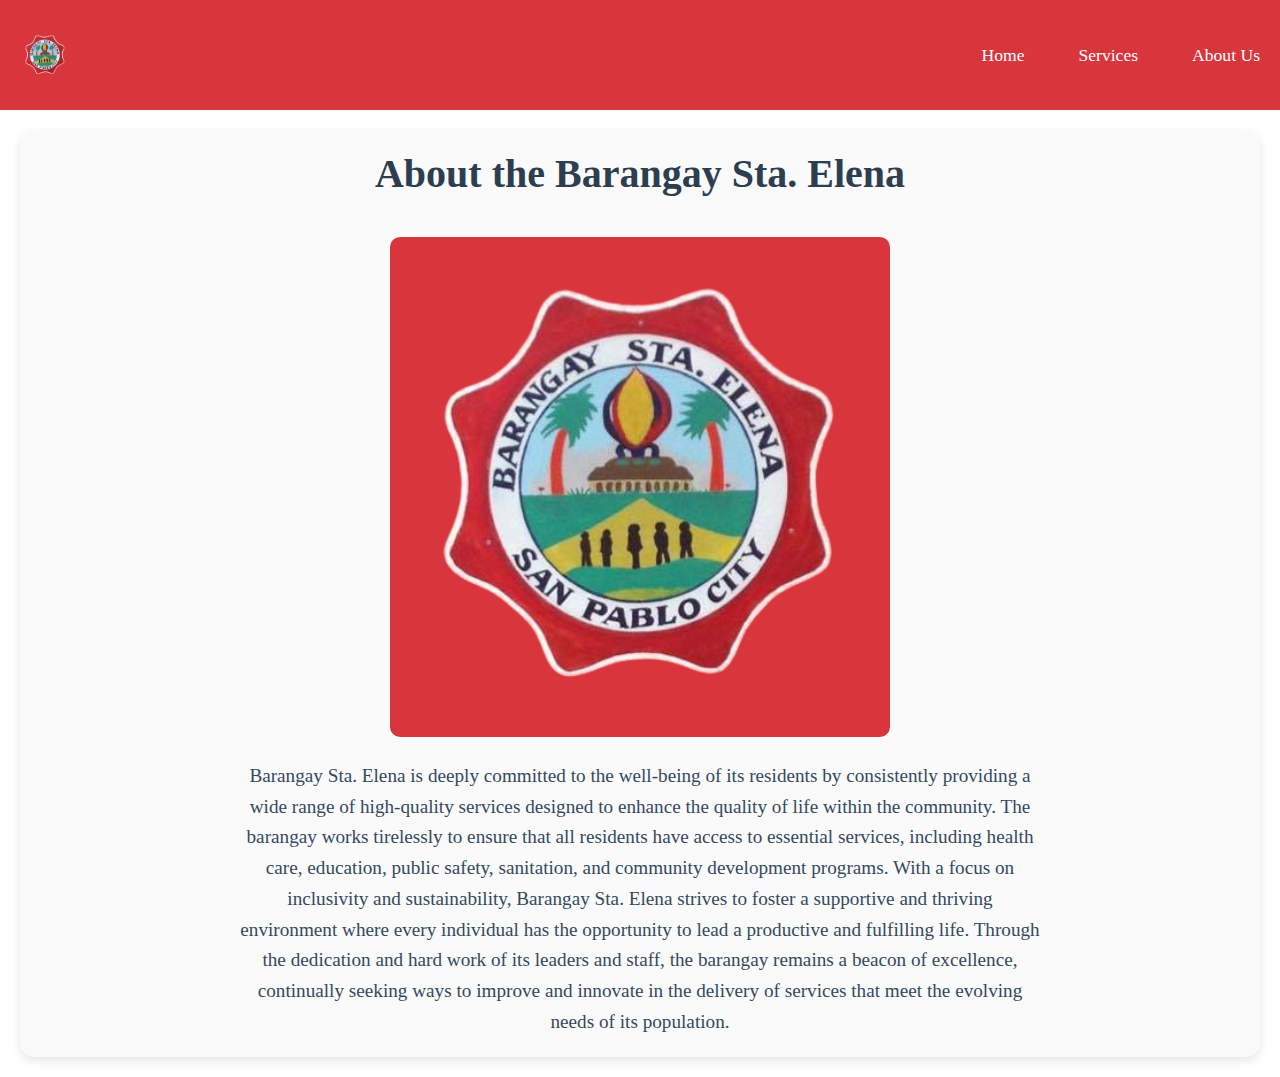
<file: about.html>
<!DOCTYPE html>
<html lang="en">
<head>
    <meta charset="UTF-8">
    <meta name="viewport" content="width=device-width, initial-scale=1.0">
    <title>Barangay Website</title>
    <link rel="stylesheet" href="style.css">
</head>
<body>

    <!-- Main Menu -->
    <header>
        <div class="logo">
            <img src="logo.png" alt="Barangay Sta. Elena Logo" />
        </div>
        <nav>
            <ul class="nav-list">
                <li><a href="home.html">Home</a></li>
                <li><a href="service.html">Services</a></li>
                <li><a href="about.html">About Us</a></li>
            </ul>
        </nav>
    </header>

    <!-- Homepage Content -->
    <section id="homepage" >
        <h1 style="font-size: 2.5em; color: #2c3e50;">About the Barangay Sta. Elena</h1>
        
        <!-- Image section -->
        <img src="logo.png" alt="Barangay Sta. Elena" style="max-width: 100%; height: auto; border-radius: 10px; margin: 20px 0;">
        
        <p style="font-size: 1.2em; color: #34495e; line-height: 1.6; max-width: 800px; margin: 0 auto;">
            Barangay Sta. Elena is deeply committed to the well-being of its residents by consistently providing a wide range of high-quality services designed to enhance the quality of life within the community. The barangay works tirelessly to ensure that all residents have access to essential services, including health care, education, public safety, sanitation, and community development programs. With a focus on inclusivity and sustainability, Barangay Sta. Elena strives to foster a supportive and thriving environment where every individual has the opportunity to lead a productive and fulfilling life. Through the dedication and hard work of its leaders and staff, the barangay remains a beacon of excellence, continually seeking ways to improve and innovate in the delivery of services that meet the evolving needs of its population.
        </p>
    </section>

   

    <script src="script.js"></script>
</body>
</html>
</file>
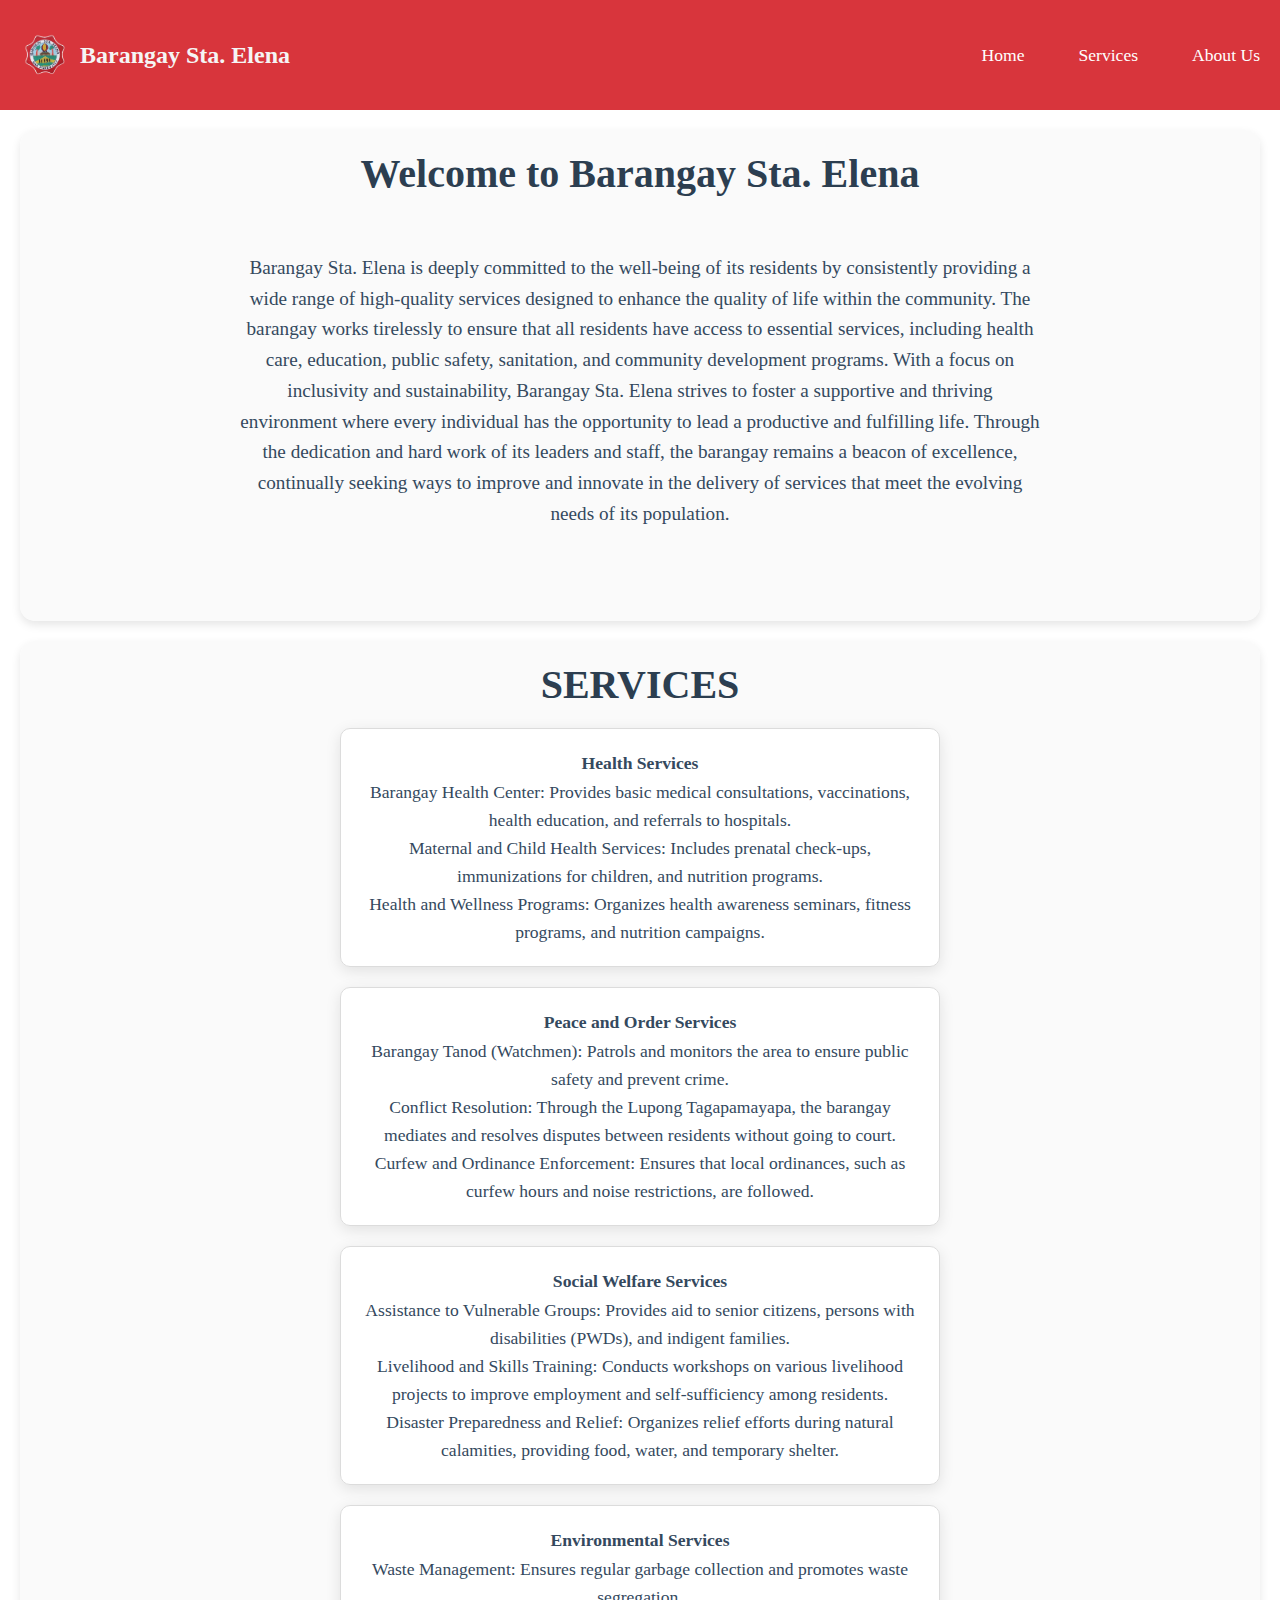
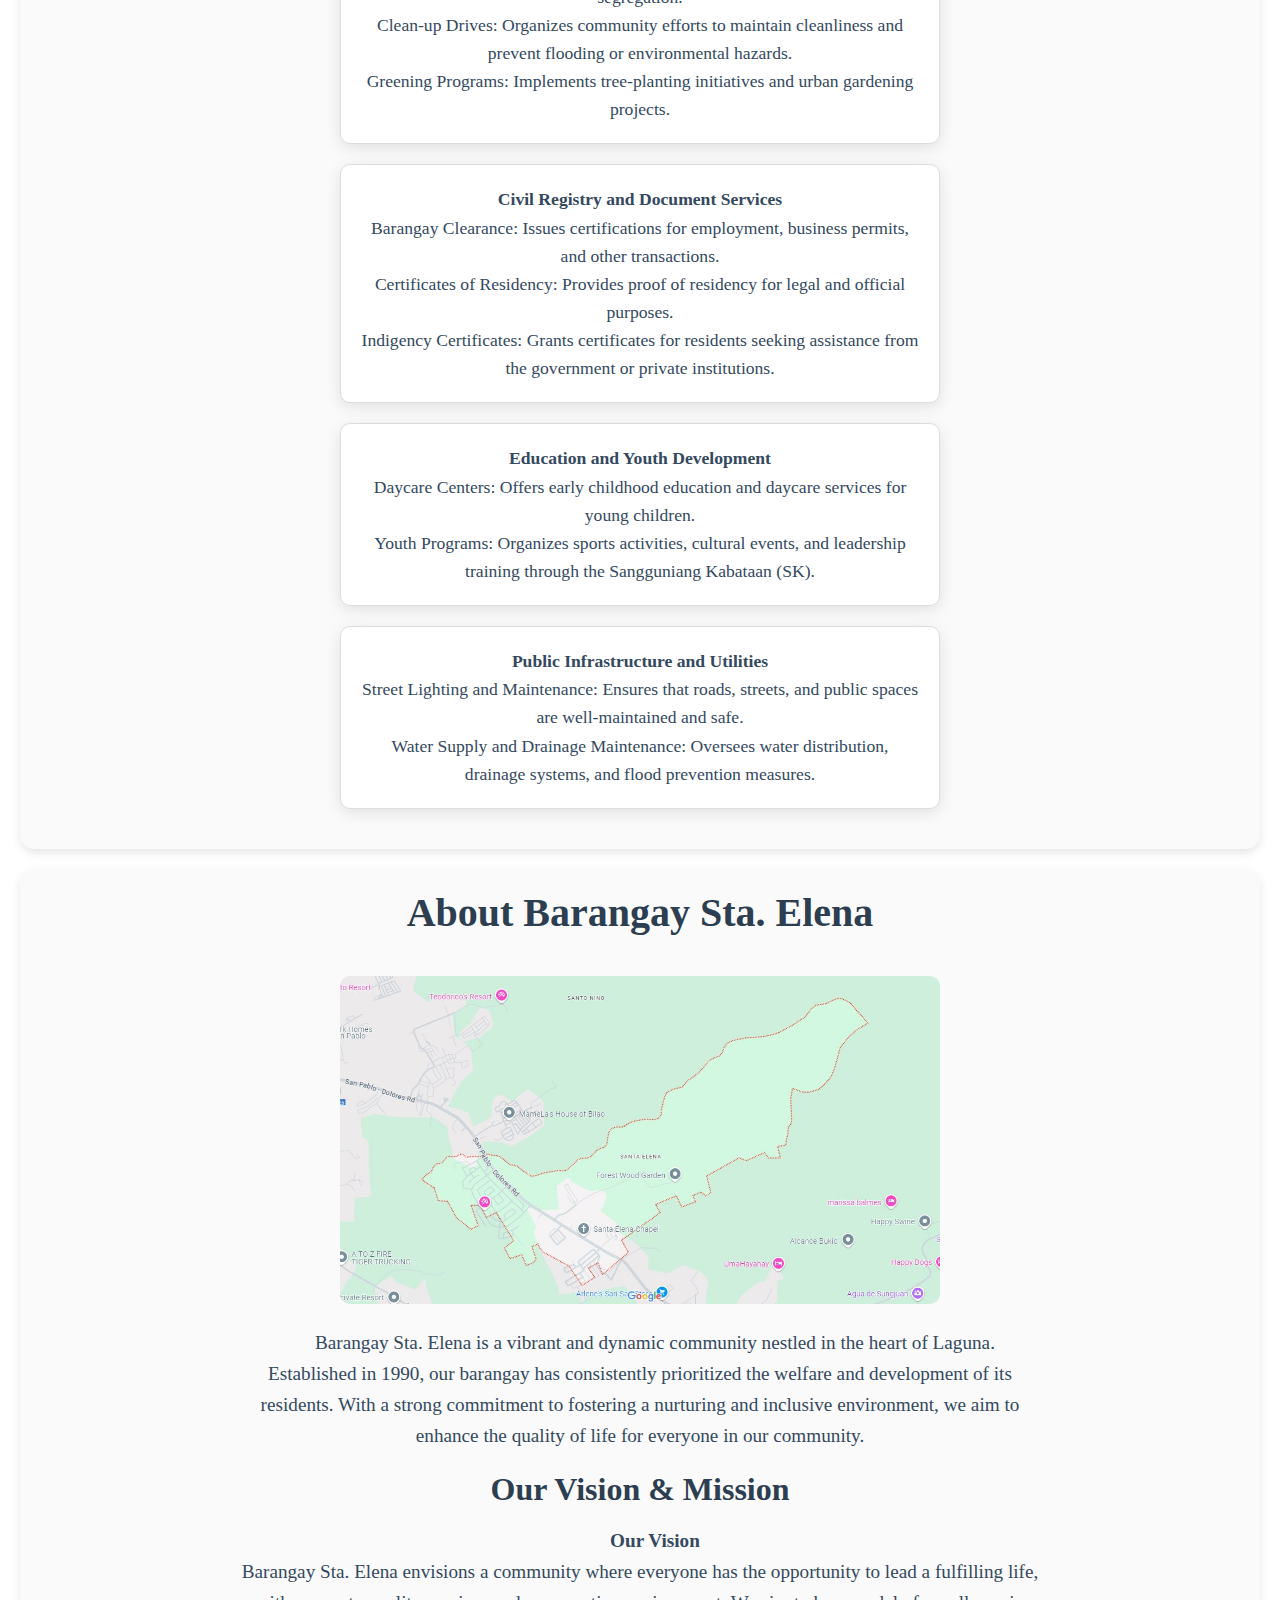
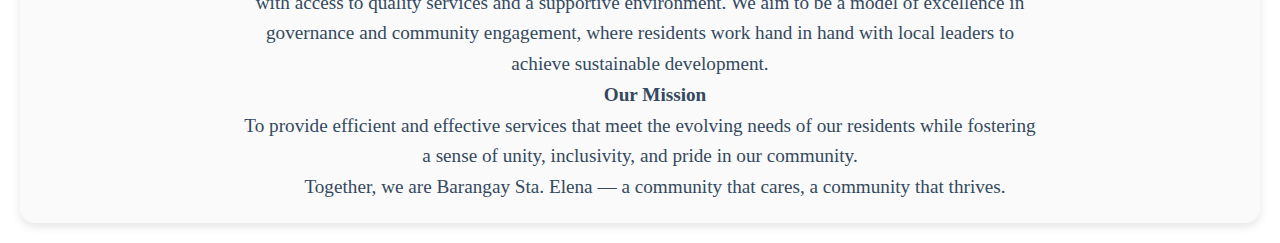
<file: home.html>
<!DOCTYPE html>
<html lang="en">
<head>
    <meta charset="UTF-8">
    <meta name="viewport" content="width=device-width, initial-scale=1.0">
    <title>Barangay Website</title>
    <link rel="stylesheet" href="style.css">
</head>
<body>

    <!-- Main Menu -->
    <header>
        <div class="logo">
            <img src="logo.png" alt="Barangay Sta. Elena Logo" />
            <span class="logo-text">Barangay Sta. Elena</span>
        </div>
        <nav>
            <ul class="nav-list">
                <li><a href="#homepage">Home</a></li>
                <li><a href="#services">Services</a></li>
                <li><a href="#aboutus">About Us</a></li>
            </ul>
        </nav>  
    </header>
    

    <!-- Homepage Content -->
    <section id="homepage" >
        <h1 style="font-size: 2.5em; color: #2c3e50;">Welcome to Barangay Sta. Elena</h1>
        
        <br><br>
        <p style="font-size: 1.2em; color: #34495e; line-height: 1.6; max-width: 800px; margin: 0 auto;">
            Barangay Sta. Elena is deeply committed to the well-being of its residents by consistently providing a wide range of high-quality services designed to enhance the quality of life within the community. The barangay works tirelessly to ensure that all residents have access to essential services, including health care, education, public safety, sanitation, and community development programs. With a focus on inclusivity and sustainability, Barangay Sta. Elena strives to foster a supportive and thriving environment where every individual has the opportunity to lead a productive and fulfilling life. Through the dedication and hard work of its leaders and staff, the barangay remains a beacon of excellence, continually seeking ways to improve and innovate in the delivery of services that meet the evolving needs of its population.
        </p>
        <br><br>
        <br><br>    
    </section>
    
 <!-- services Content -->
 <section id="services">
    <h1>SERVICES</h1>
    <div class="service-box">
        <p class="service-title">Health Services</p>
        <p>
            Barangay Health Center: Provides basic medical consultations, vaccinations, health education, and referrals to hospitals.
        </p>
        <p>
            Maternal and Child Health Services: Includes prenatal check-ups, immunizations for children, and nutrition programs.
        </p>
        <p>
            Health and Wellness Programs: Organizes health awareness seminars, fitness programs, and nutrition campaigns.
        </p>
    </div>
    
    <div class="service-box">
        <p class="service-title">Peace and Order Services</p>
        <p>
            Barangay Tanod (Watchmen): Patrols and monitors the area to ensure public safety and prevent crime.
        </p>
        <p>
            Conflict Resolution: Through the Lupong Tagapamayapa, the barangay mediates and resolves disputes between residents without going to court.
        </p>
        <p>
            Curfew and Ordinance Enforcement: Ensures that local ordinances, such as curfew hours and noise restrictions, are followed.
        </p>
    </div>
    
    <div class="service-box">
        <p class="service-title">Social Welfare Services</p>
        <p>
            Assistance to Vulnerable Groups: Provides aid to senior citizens, persons with disabilities (PWDs), and indigent families.
        </p>
        <p>
            Livelihood and Skills Training: Conducts workshops on various livelihood projects to improve employment and self-sufficiency among residents.
        </p>
        <p>
            Disaster Preparedness and Relief: Organizes relief efforts during natural calamities, providing food, water, and temporary shelter.
        </p>
    </div>
    
    <div class="service-box">
        <p class="service-title">Environmental Services</p>
        <p>
            Waste Management: Ensures regular garbage collection and promotes waste segregation.
        </p>
        <p>
            Clean-up Drives: Organizes community efforts to maintain cleanliness and prevent flooding or environmental hazards.
        </p>
        <p>
            Greening Programs: Implements tree-planting initiatives and urban gardening projects.
        </p>
    </div>
    
    <div class="service-box">
        <p class="service-title">Civil Registry and Document Services</p>
        <p>
            Barangay Clearance: Issues certifications for employment, business permits, and other transactions.
        </p>
        <p>
            Certificates of Residency: Provides proof of residency for legal and official purposes.
        </p>
        <p>
            Indigency Certificates: Grants certificates for residents seeking assistance from the government or private institutions.
        </p>
    </div>
    
    <div class="service-box">
        <p class="service-title">Education and Youth Development</p>
        <p>
            Daycare Centers: Offers early childhood education and daycare services for young children.
        </p>
        <p>
            Youth Programs: Organizes sports activities, cultural events, and leadership training through the Sangguniang Kabataan (SK).
        </p>
    </div>
    
    <div class="service-box">
        <p class="service-title">Public Infrastructure and Utilities</p>
        <p>
            Street Lighting and Maintenance: Ensures that roads, streets, and public spaces are well-maintained and safe.
        </p>
        <p>
            Water Supply and Drainage Maintenance: Oversees water distribution, drainage systems, and flood prevention measures.
        </p>
    </div>
    
</section>
   <!-- Pop-up Modal -->
<div id="popupForm" class="popup">
    <div class="popup-content">
      <span class="close">&times;</span> <!-- Close button -->
      <h2>Subscribe to our Newsletter</h2><br><br>
      <form>
        <label for="name">Name:</label>
        <input type="text" id="name" name="name" placeholder="Your Name"><br><br>
        <label for="email">Email:</label>
        <input type="email" id="email" name="email" placeholder="Your Email"><br><br>
        <input type="submit" value="Submit">
      </form>
    </div>
  </div>
  

  <section id="aboutus" class="about-section">
    <h1>About Barangay Sta. Elena</h1>
    <img src="location.jfif" alt="Barangay Sta. Elena" class="about-image">
    
    <p class="about-text">
        Barangay Sta. Elena is a vibrant and dynamic community nestled in the heart of 
        Laguna. Established in 1990, our barangay has
         consistently prioritized the welfare and development of its residents. 
         With a strong commitment to fostering a nurturing and inclusive environment, 
         we aim to enhance the quality of life for everyone in our community.
    </p>
    
    

    <h2>Our Vision & Mission</h2><br>
    <p class="about-text">
        <strong>Our Vision</strong> <br> Barangay Sta. Elena envisions a community where everyone has the opportunity to lead a fulfilling life, with access to quality services and a supportive environment. We aim to be a model of excellence in governance and community engagement, where residents work hand in hand with local leaders to achieve sustainable development.
    </p>
    <p class="about-text">
        <strong>Our Mission</strong> <br>To provide efficient and effective services that meet the evolving needs of our residents while fostering a sense of unity, inclusivity, and pride in our community.
    </p>
    
    <p class="about-text">
        Together, we are Barangay Sta. Elena — a community that cares, a community that thrives.
    </p>
</section>


    <script src="script.js"></script>
</body>
</html>
</file>
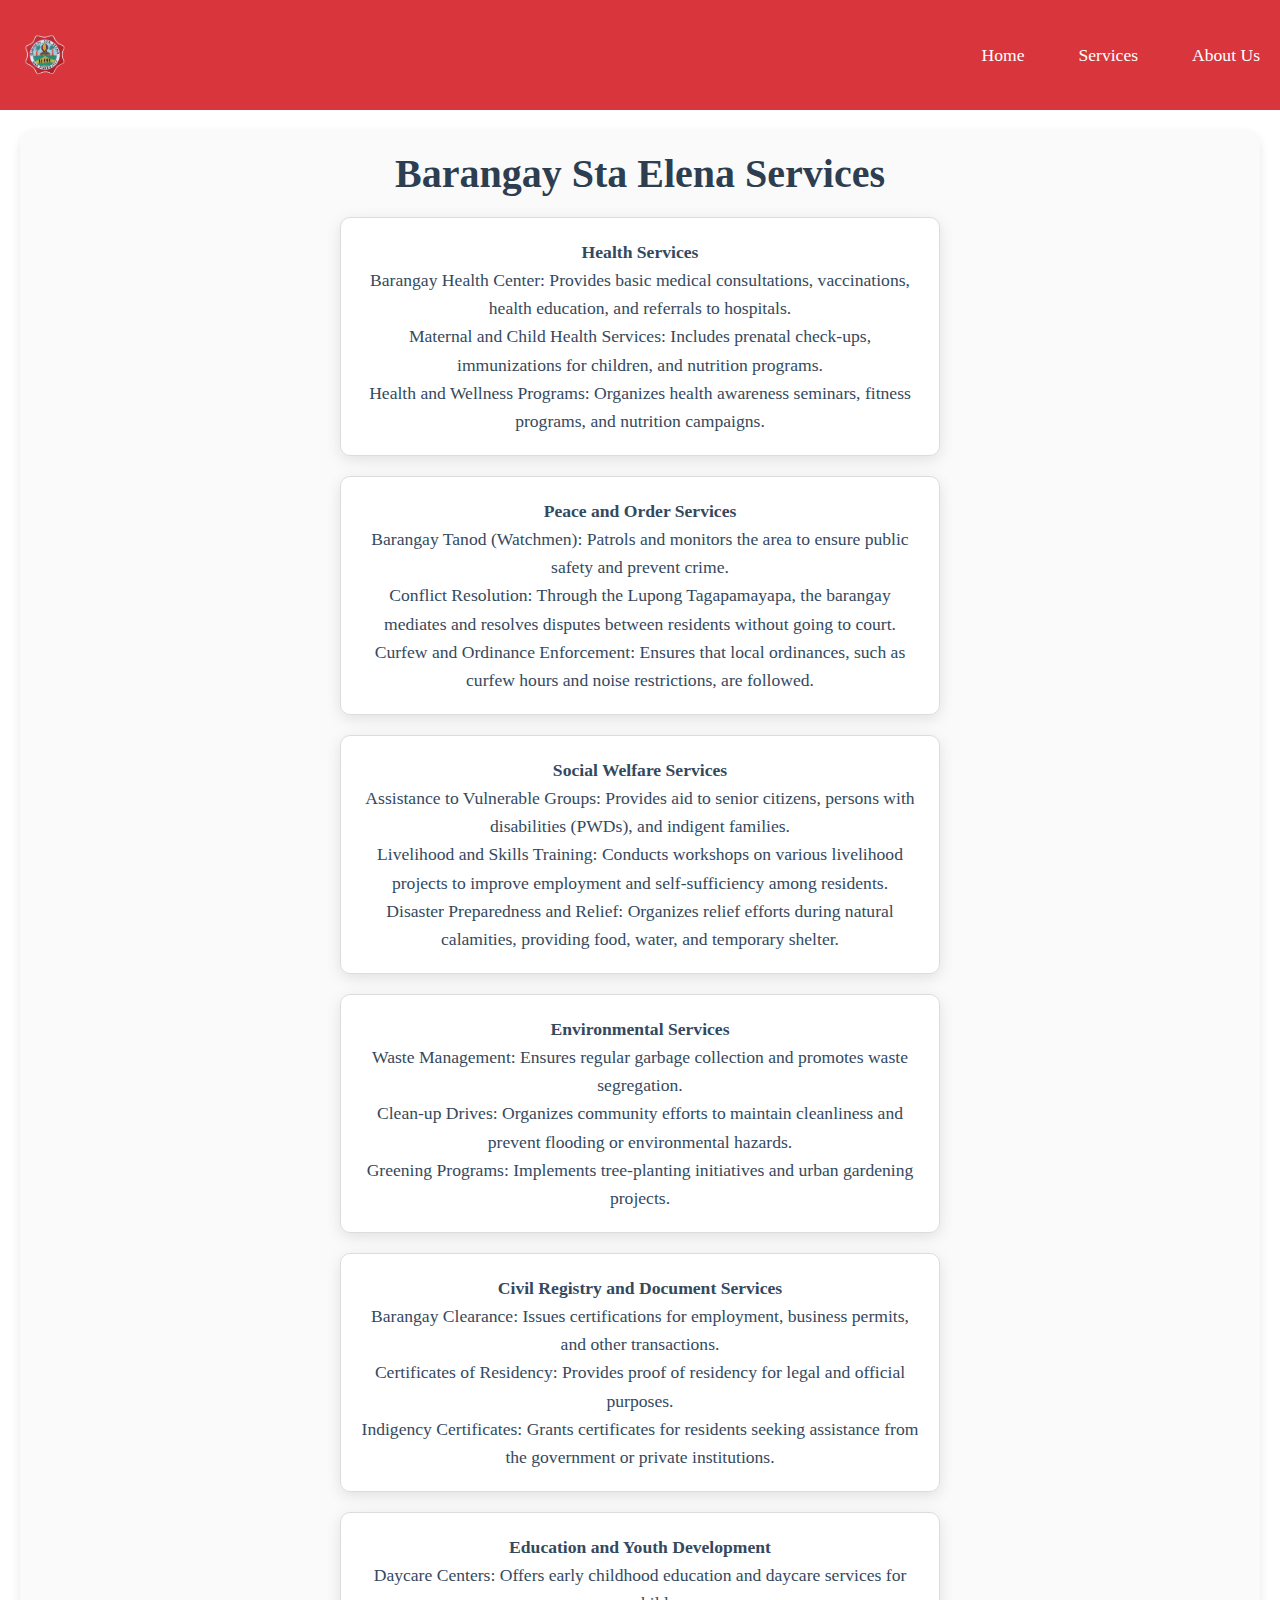
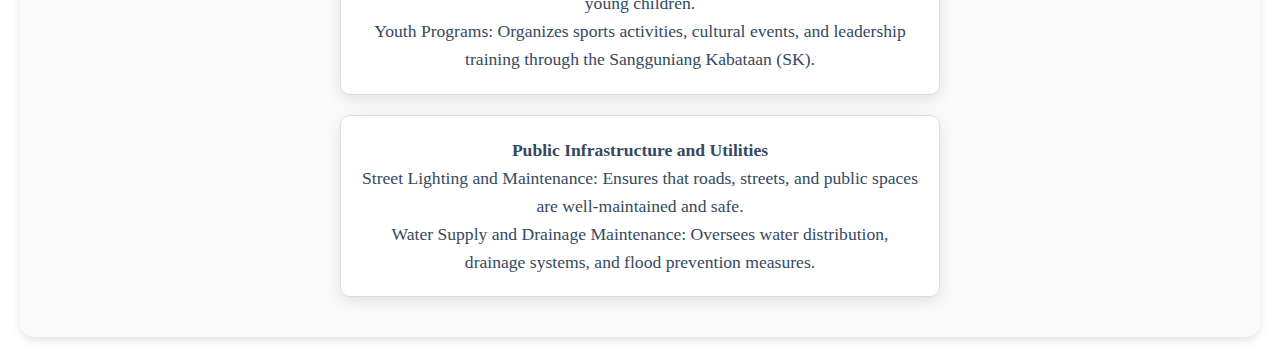
<file: service.html>
<!DOCTYPE html>
<html lang="en">
<head>
    <meta charset="UTF-8">
    <meta name="viewport" content="width=device-width, initial-scale=1.0">
    <title>Barangay Website</title>
    <link rel="stylesheet" href="style.css">
</head>
<body>

    <!-- Main Menu -->
    <header>
        <div class="logo">
            <img src="logo.png" alt="Barangay Sta. Elena Logo" />
        </div>
        <nav>
            <ul class="nav-list">
                <li><a href="index.html">Home</a></li>
                <li><a href="service.html">Services</a></li>
                <li><a href="about.html">About Us</a></li>
            </ul>
        </nav>
    </header>

    <!-- Homepage Content -->
    <section id="homepage">
        <h1>Barangay Sta Elena Services</h1>
        <div class="service-box">
            <p class="service-title">Health Services</p>
            <p>
                Barangay Health Center: Provides basic medical consultations, vaccinations, health education, and referrals to hospitals.
            </p>
            <p>
                Maternal and Child Health Services: Includes prenatal check-ups, immunizations for children, and nutrition programs.
            </p>
            <p>
                Health and Wellness Programs: Organizes health awareness seminars, fitness programs, and nutrition campaigns.
            </p>
        </div>
        
        <div class="service-box">
            <p class="service-title">Peace and Order Services</p>
            <p>
                Barangay Tanod (Watchmen): Patrols and monitors the area to ensure public safety and prevent crime.
            </p>
            <p>
                Conflict Resolution: Through the Lupong Tagapamayapa, the barangay mediates and resolves disputes between residents without going to court.
            </p>
            <p>
                Curfew and Ordinance Enforcement: Ensures that local ordinances, such as curfew hours and noise restrictions, are followed.
            </p>
        </div>
        
        <div class="service-box">
            <p class="service-title">Social Welfare Services</p>
            <p>
                Assistance to Vulnerable Groups: Provides aid to senior citizens, persons with disabilities (PWDs), and indigent families.
            </p>
            <p>
                Livelihood and Skills Training: Conducts workshops on various livelihood projects to improve employment and self-sufficiency among residents.
            </p>
            <p>
                Disaster Preparedness and Relief: Organizes relief efforts during natural calamities, providing food, water, and temporary shelter.
            </p>
        </div>
        
        <div class="service-box">
            <p class="service-title">Environmental Services</p>
            <p>
                Waste Management: Ensures regular garbage collection and promotes waste segregation.
            </p>
            <p>
                Clean-up Drives: Organizes community efforts to maintain cleanliness and prevent flooding or environmental hazards.
            </p>
            <p>
                Greening Programs: Implements tree-planting initiatives and urban gardening projects.
            </p>
        </div>
        
        <div class="service-box">
            <p class="service-title">Civil Registry and Document Services</p>
            <p>
                Barangay Clearance: Issues certifications for employment, business permits, and other transactions.
            </p>
            <p>
                Certificates of Residency: Provides proof of residency for legal and official purposes.
            </p>
            <p>
                Indigency Certificates: Grants certificates for residents seeking assistance from the government or private institutions.
            </p>
        </div>
        
        <div class="service-box">
            <p class="service-title">Education and Youth Development</p>
            <p>
                Daycare Centers: Offers early childhood education and daycare services for young children.
            </p>
            <p>
                Youth Programs: Organizes sports activities, cultural events, and leadership training through the Sangguniang Kabataan (SK).
            </p>
        </div>
        
        <div class="service-box">
            <p class="service-title">Public Infrastructure and Utilities</p>
            <p>
                Street Lighting and Maintenance: Ensures that roads, streets, and public spaces are well-maintained and safe.
            </p>
            <p>
                Water Supply and Drainage Maintenance: Oversees water distribution, drainage systems, and flood prevention measures.
            </p>
        </div>
        
    </section>

    

    <script src="script.js"></script>
</body>
</html>
</file>
<file: style.css>
/* styles.css */

/* Basic Reset */
* {
    margin: 0;
    padding: 0;
    box-sizing: border-box;
}

.homepage-section {
    font-family: Arial, sans-serif; /* Use a clean sans-serif font */
    background-image: url('bg2.png'); /* Path to your background image */
    background-size: cover; /* Ensures the image covers the entire background */
    background-repeat: no-repeat; /* Prevents the image from repeating */
    background-position: center; /* Centers the background image */
    padding: 40px; /* Adds padding inside the section */
    color: white; /* Sets the text color to white for better contrast */
    text-align: center; /* Centers the text inside the section */
}

/* Optional: To set a min-height for better visibility of content */
.homepage-section {
    min-height: 400px; /* Adjust as necessary for your design */
}




/* Header Styling */
header {
    display: flex; /* Use flexbox for layout */
    justify-content: space-between; /* Space between logo and nav */
    align-items: center; /* Center items vertically */
    background-color: #d8353c; /* Dark background for the header */
    padding: 10px 20px; /* Padding around header */
}

.logo {
    display: flex; /* Use flexbox to align items horizontally */
    align-items: center; /* Center items vertically */
}

.logo img {
    height: 50px; /* Set logo height */
    margin-right: 10px; /* Space between logo and text */
}

.logo-text {
    font-size: 1.5em; /* Adjust font size as needed */
    color: whitesmoke; /* Text color */
    font-weight: bold; /* Make text bold */
}


/* Navigation Styling */
nav {
    flex-grow: 1; /* Allow nav to take available space */
    text-align: right; /* Align nav links to the right */
}

.nav-list {
    list-style-type: none; /* Remove bullet points */
}

.nav-list li {
    display: inline; /* Display list items inline */
    margin-left: 50px; /* Space between menu items */
}

.nav-list a {
    text-decoration: none; /* Remove underline */
    color: white; /* White text color */
    font-size: 1.1em; /* Slightly larger font size */
    transition: color 0.3s; /* Smooth color transition on hover */
}

.nav-list a:hover {
    color: black; /* Lighten color on hover */
}




button {
    background-color: blue;
    color: white;
    padding: 10px 20px;
    border: none;
    cursor: pointer;
}

button:hover {
    background-color: lightblue;
    color: black;
}

/* Basic styling for the pop-up */
.popup {
    display: none;
    position: fixed;
    left: 0;
    top: 0;
    width: 100%;
    height: 100%;
    background-color: rgba(0, 0, 0, 0.7); /* Darker background for emphasis */
    justify-content: center;
    align-items: center;
    animation: fadeIn 0.3s ease-in-out; /* Fade-in animation */
  }
  
  /* Pop-up content styling */
  .popup-content {
    background-color: #fff;
    padding: 30px; /* More generous padding for better spacing */
    border-radius: 15px; /* Softer corners */
    width: 450px; /* Slightly larger width */
    height: auto; /* Allow the height to adjust based on content */
    text-align: left; /* Align text to the left for a cleaner look */
    box-shadow: 0 8px 16px rgba(0, 0, 0, 0.2); /* More defined shadow for depth */
    position: relative;
    transform: translateY(-20px);
    animation: slideIn 0.4s ease-out forwards; /* Slide-in animation */
    font-family: 'Arial', sans-serif; /* Clean, modern font */
  }
  
  /* Close button styling */
  .close {
    position: absolute;
    top: 15px;
    right: 15px;
    color: #333;
    font-size: 20px;
    font-weight: bold;
    cursor: pointer;
    transition: color 0.3s ease; /* Smooth hover effect */
  }
  
  .close:hover,
  .close:focus {
    color: #ff4b5c; /* Change to a vibrant color on hover */
  }
  
  /* Input fields styling */
  form input[type="text"],
  form input[type="email"] {
    width: 100%;
    padding: 12px;
    margin: 10px 0 20px 0;
    border: 1px solid #ccc;
    border-radius: 8px;
    font-size: 16px;
    box-sizing: border-box;
    transition: border-color 0.3s ease; /* Smooth transition */
  }
  
  form input[type="text"]:focus,
  form input[type="email"]:focus {
    border-color: #d8353c; /* Highlight input on focus */
    outline: none;
  }
  
  /* Submit button styling */
  form input[type="submit"] {
    width: 100%;
    padding: 12px;
    background-color: #d8353c;
    color: white;
    border: none;
    border-radius: 8px;
    cursor: pointer;
    font-size: 18px;
    transition: background-color 0.3s ease; /* Smooth hover transition */
  }
  
  form input[type="submit"]:hover {
    background-color: #d8353c; /* Darken on hover */
  }
  
  /* Keyframes for animations */
  @keyframes fadeIn {
    from {
      background-color: rgba(0, 0, 0, 0);
    }
    to {
      background-color: rgba(0, 0, 0, 0.7);
    }
  }
  
  @keyframes slideIn {
    from {
      transform: translateY(-50px);
      opacity: 0;
    }
    to {
      transform: translateY(0);
      opacity: 1;
    }
  }
  
  #homepage {
    background-color: rgba(249, 249, 249, 0.8); /* Light gray with 80% opacity */
    padding: 40px;
    border-radius: 15px; /* Rounded corners for the section */
    box-shadow: 0 4px 10px rgba(0, 0, 0, 0.1); /* Soft shadow */
    margin: 20px; /* Margin around the section */
    padding: 20px;
    text-align: center;
   
}#services {
    background-color: rgba(249, 249, 249, 0.8); /* Light gray with 80% opacity */
    padding: 40px;
    border-radius: 15px; /* Rounded corners for the section */
    box-shadow: 0 4px 10px rgba(0, 0, 0, 0.1); /* Soft shadow */
    margin: 20px; /* Margin around the section */
    padding: 20px;
    text-align: center;
}#aboutus {
    background-color: rgba(249, 249, 249, 0.8); /* Light gray with 80% opacity */
    padding: 40px;
    border-radius: 15px; /* Rounded corners for the section */
    box-shadow: 0 4px 10px rgba(0, 0, 0, 0.1); /* Soft shadow */
    margin: 20px; /* Margin around the section */
    padding: 20px;
    text-align: center;
}

h1 {
    font-size: 2.5em; /* Larger font size for the title */
    color: #2c3e50; /* Darker color for the title */
    margin-bottom: 20px; /* Space below the title */
}

p {
    font-size: 1.2em; /* Increased font size for better readability */
    color: #34495e; /* Dark gray color for the paragraph */
    line-height: 1.6; /* Improved line height for readability */
    max-width: 800px; /* Limit width of text */
    margin: 0 auto; /* Center the paragraph */
}

img {
    max-width: 100%; /* Responsive image */
    height: auto; /* Maintain aspect ratio */
    border-radius: 10px; /* Rounded corners for the image */
    margin: 20px 0; /* Space above and below the image */
}
.service-box {
    background-color: rgba(255, 255, 255, 0.9); /* White background with slight transparency */
    border: 1px solid #dcdcdc; /* Light gray border */
    border-radius: 10px; /* Rounded corners */
    padding: 20px; /* Padding inside the box */
    margin: 20px auto; /* Centering the box with auto margins */
    width: 80%; /* Width set to 80% of the parent container */
    max-width: 600px; /* Max width to maintain a clean look */
    box-shadow: 0 4px 15px rgba(0, 0, 0, 0.1); /* Deeper shadow for more depth */
    transition: transform 0.2s, box-shadow 0.2s; /* Smooth transition for hover effects */
}

.service-box:hover {
    transform: translateY(-5px); /* Lift effect on hover */
    box-shadow: 0 8px 20px rgba(0, 0, 0, 0.15); /* Enhanced shadow on hover */
}

.service-header {
    display: flex; /* Flexbox for aligning icon and title */
    align-items: center; /* Center vertically */
    margin-bottom: 15px; /* Space below the header */
}

.service-icon {
    width: 40px; /* Set width for the icon */
    height: 40px; /* Set height for the icon */
    margin-right: 10px; /* Space between icon and title */
}

.service-title {
    font-size: 50em; /* Larger font size for the title */
    color: #2c3e50; /* Dark color for the title */
    margin: 0; /* No margin for the title */
    font-weight: bold;
}

.service-box p {
    font-size: 1.1em; /* Font size for content paragraphs */
    color: #34495e; /* Darker color for text */
    line-height: 1.6; /* Line height for better readability */
}
.about-text {
    font-size: 1.2em; /* Font size */
    color: #34495e; /* Text color */
    line-height: 1.6; /* Line height for spacing */
    text-indent: 30px; /* Indentation for the first line */
    margin: 0; /* Remove default margin */
    
}



/* Styles specific to the About section */
.about-section {
    background-color: rgba(249, 249, 249, 0.8); /* Light gray with 80% opacity */
    padding: 40px; /* Padding around the section */
    border-radius: 15px; /* Rounded corners for the section */
    box-shadow: 0 4px 10px rgba(0, 0, 0, 0.1); /* Soft shadow for depth */
    margin: 20px; /* Margin around the section */
    text-align: center; /* Center text alignment */
}

.about-image {
    width: 80%; /* Set to a percentage of the parent container */
    max-width: 600px; /* Maximum width for larger screens */
    height: auto; /* Maintain aspect ratio */
    border-radius: 10px; /* Rounded corners */
    margin: 20px 0; /* Space above and below the image */
}


.about-text {
    font-size: 1.2em; /* Font size for better readability */
    color: #34495e; /* Darker color for the text */
    line-height: 1.6; /* Improved line height for readability */
    max-width: 800px; /* Limit width of text */
    margin: 0 auto; /* Center the paragraph */
    text-indent: 30px; /* Indentation for the first line */
}

/* Style for the h2 headings within the about section */
.about-section h2 {
    color: #2c3e50; /* Darker color for section headings */
    font-size: 2em; /* Size for the section headings */
    margin-top: 20px; /* Space above the section heading */
}

/* List styling for key areas of focus */
.about-section ul {
    list-style-type: none; /* Remove bullet points */
    padding: 0; /* Remove padding */
    text-align: left; /* Align text to the left */
    max-width: 800px; /* Limit width of list */
    margin: 20px auto; /* Center the list */
}

.about-section ul li {
    background-color: rgba(255, 255, 255, 0.9); /* White background for list items */
    border-radius: 8px; /* Rounded corners for list items */
    padding: 10px; /* Padding inside the list item */
    margin: 10px 0; /* Space between list items */
}
</file>
